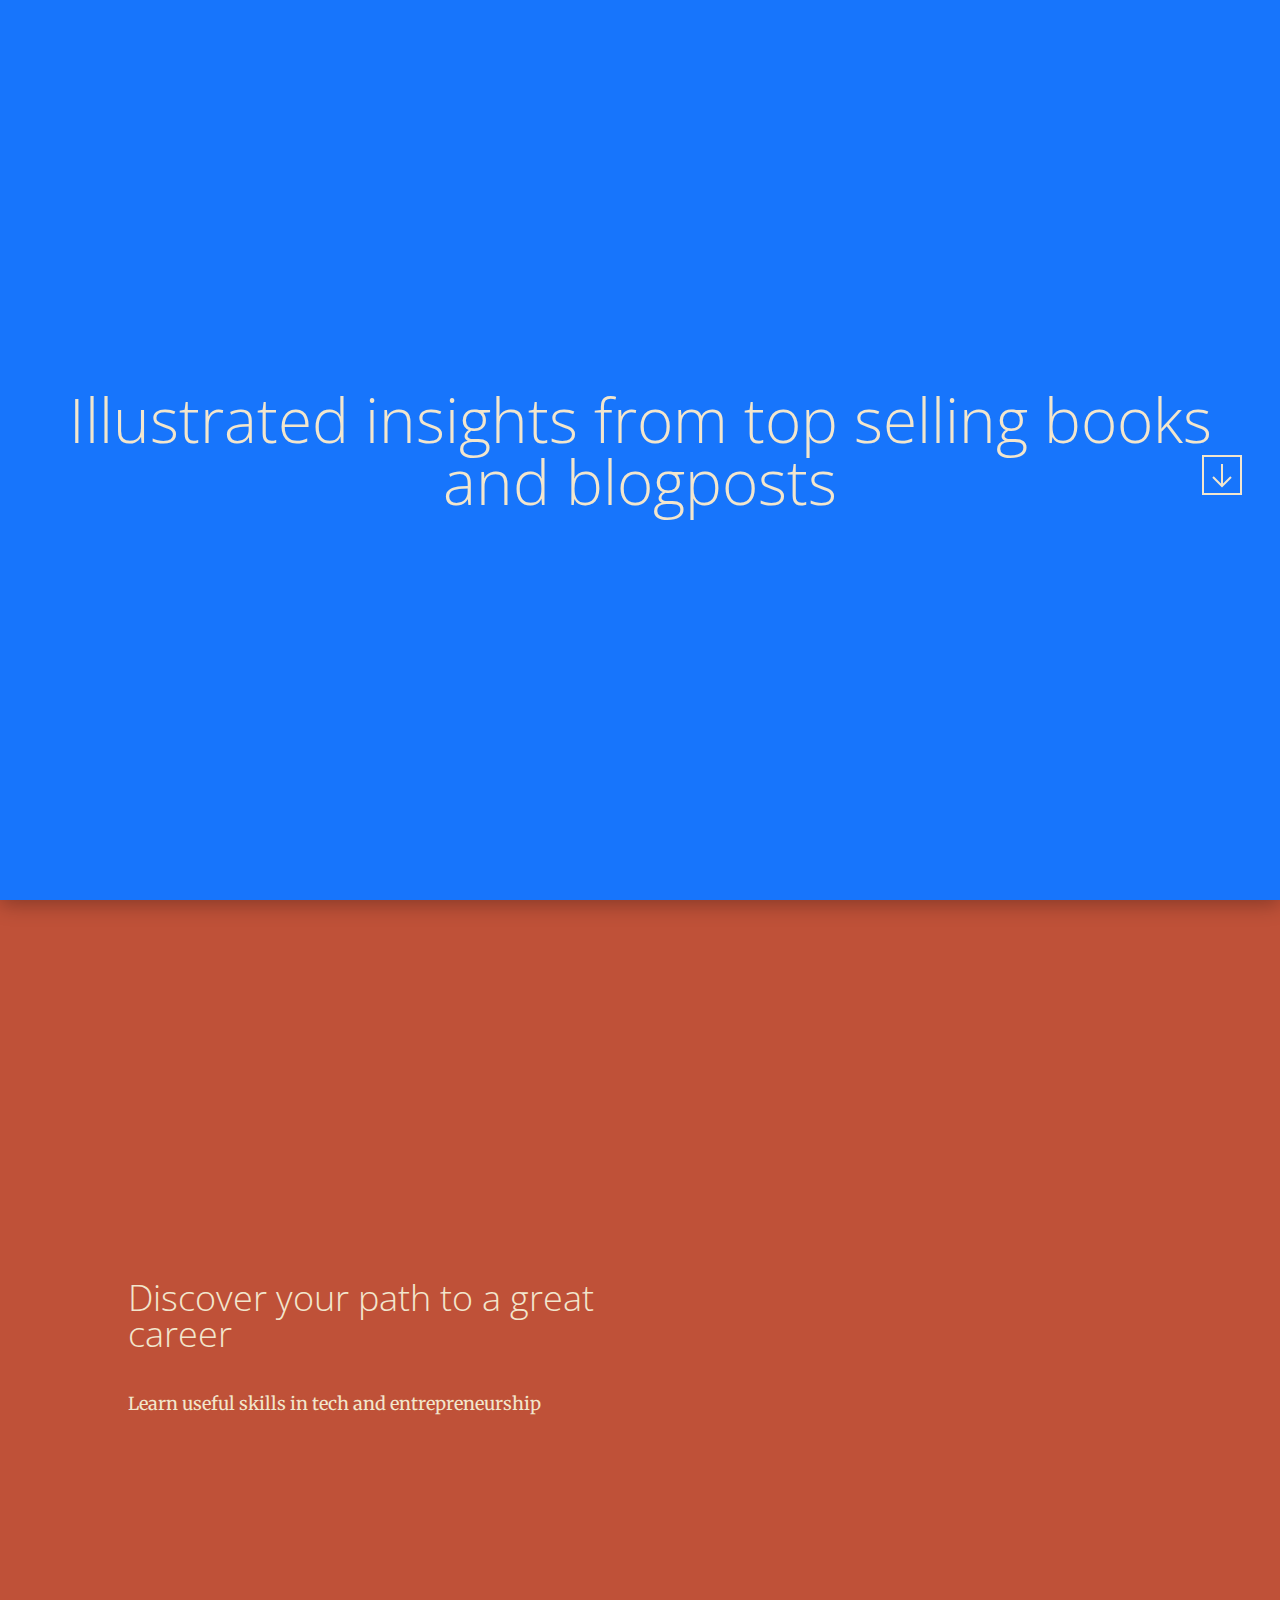
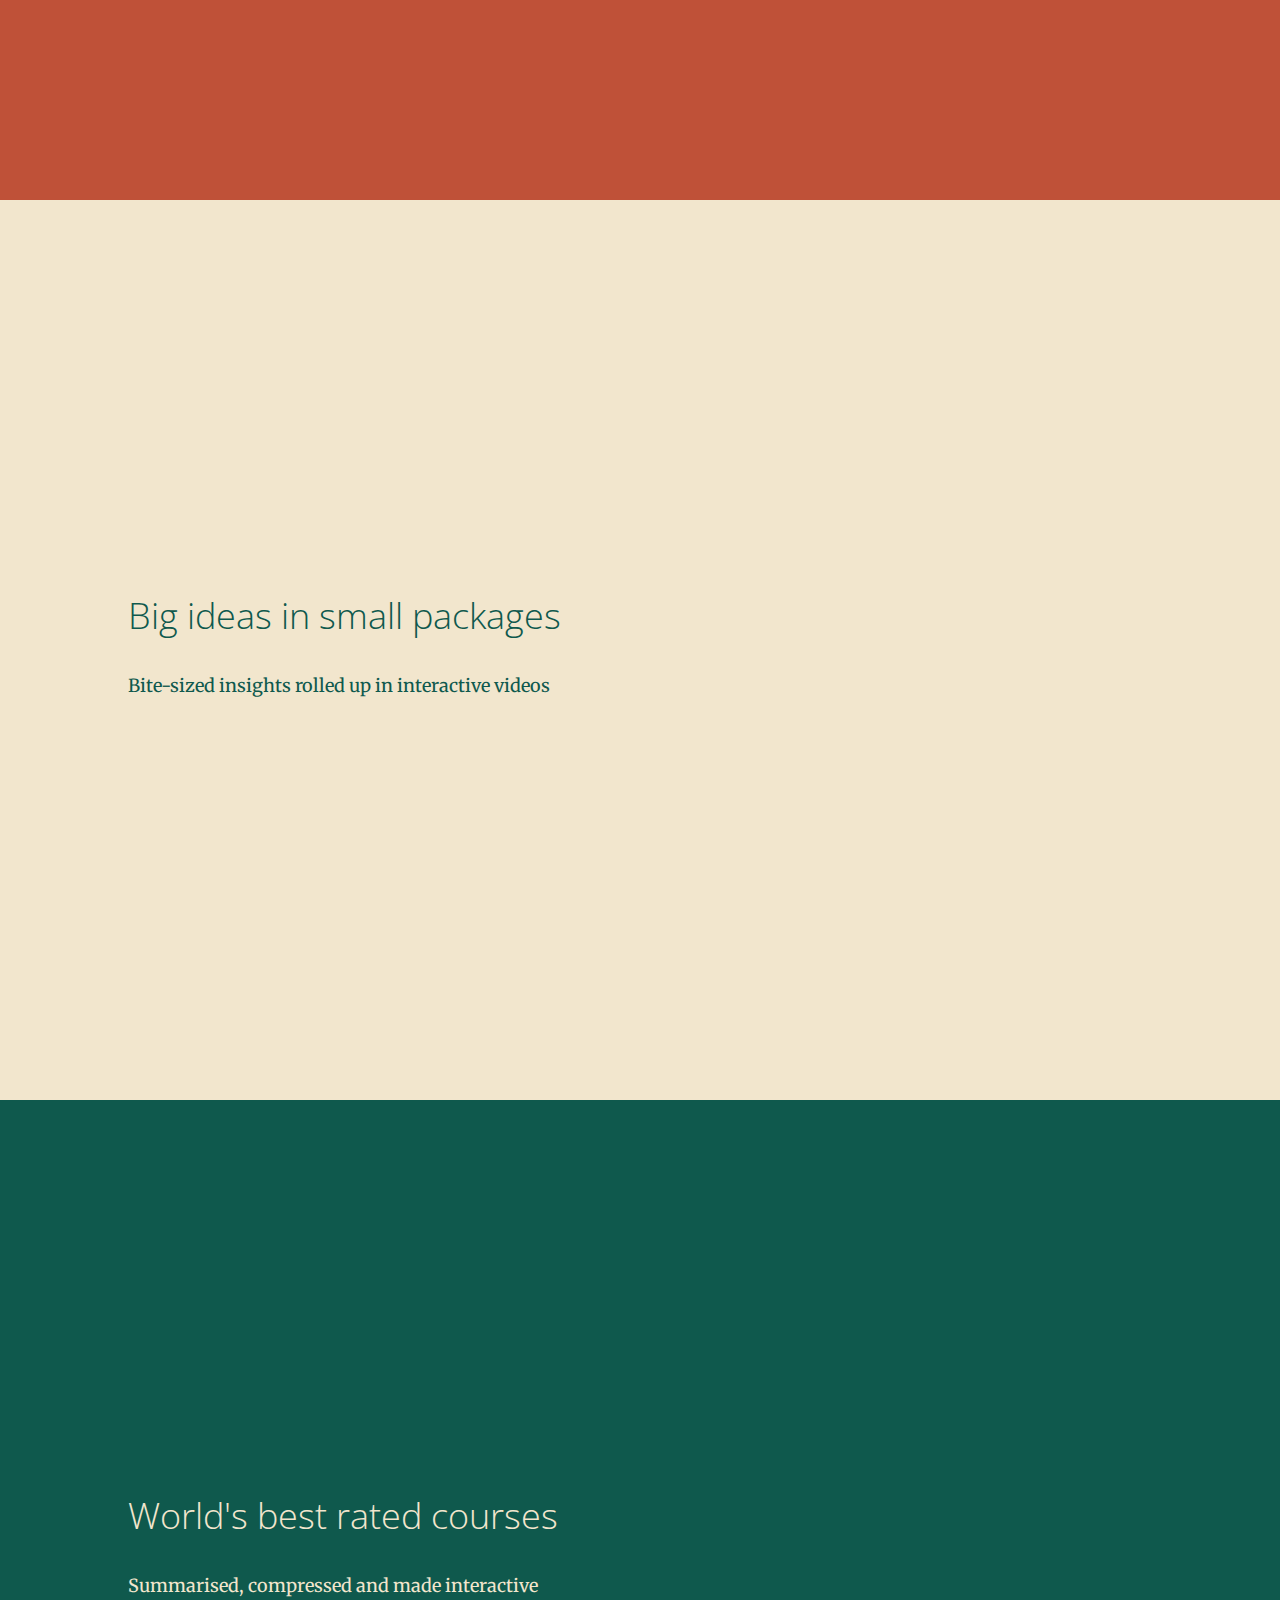
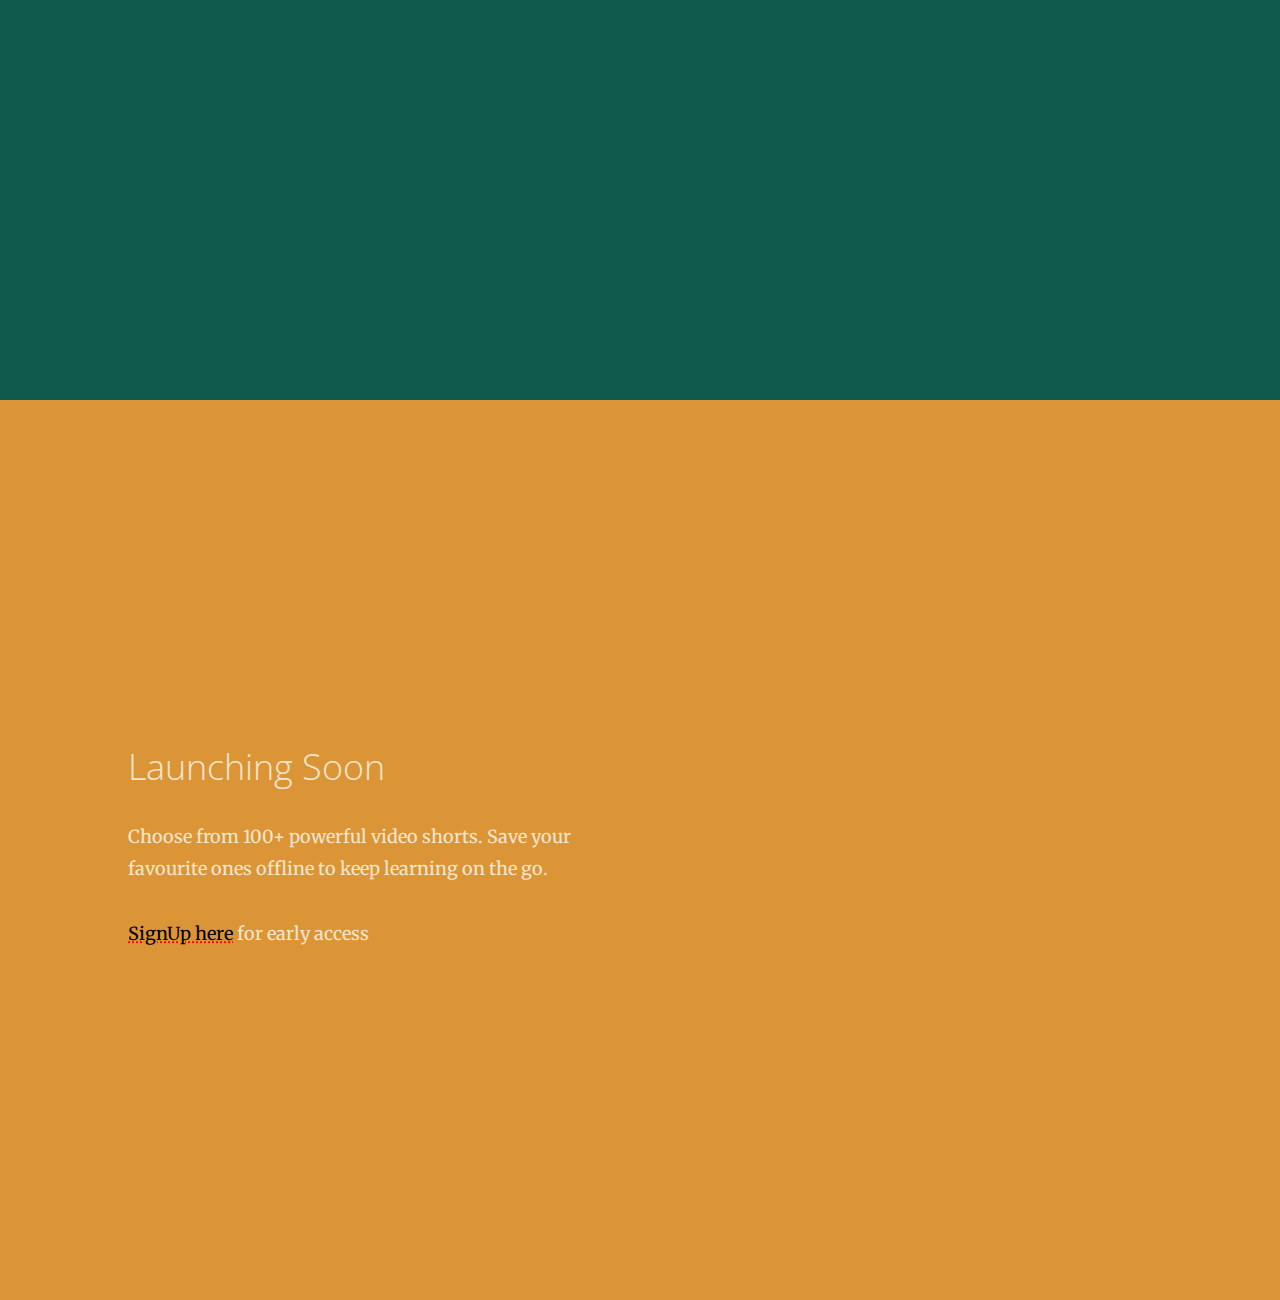
<file: index.html>
<!doctype html>
<html lang="en" class="no-js">
<head>
	<meta charset="UTF-8">
	<meta name="viewport" content="width=device-width, initial-scale=1">

	<link href='http://fonts.googleapis.com/css?family=Open+Sans:400,300|Merriweather' rel='stylesheet' type='text/css'>

	<link rel="stylesheet" href="css/reset.css"> <!-- CSS reset -->
	<link rel="stylesheet" href="css/style.css"> <!-- Resource style -->
	<script src="js/modernizr.js"></script> <!-- Modernizr -->

	<link rel="apple-touch-icon-precomposed" sizes="57x57" href="img/favicomatic/apple-touch-icon-57x57.png" />
	<link rel="apple-touch-icon-precomposed" sizes="114x114" href="img/favicomatic/apple-touch-icon-114x114.png" />
	<link rel="apple-touch-icon-precomposed" sizes="72x72" href="img/favicomatic/apple-touch-icon-72x72.png" />
	<link rel="apple-touch-icon-precomposed" sizes="144x144" href="img/favicomatic/apple-touch-icon-144x144.png" />
	<link rel="apple-touch-icon-precomposed" sizes="60x60" href="img/favicomatic/apple-touch-icon-60x60.png" />
	<link rel="apple-touch-icon-precomposed" sizes="120x120" href="img/favicomatic/apple-touch-icon-120x120.png" />
	<link rel="apple-touch-icon-precomposed" sizes="76x76" href="img/favicomatic/apple-touch-icon-76x76.png" />
	<link rel="apple-touch-icon-precomposed" sizes="152x152" href="img/favicomatic/apple-touch-icon-152x152.png" />
	<link rel="icon" type="image/png" href="img/favicomatic/favicon-196x196.png" sizes="196x196" />
	<link rel="icon" type="image/png" href="img/favicomatic/favicon-96x96.png" sizes="96x96" />
	<link rel="icon" type="image/png" href="img/favicomatic/favicon-32x32.png" sizes="32x32" />
	<link rel="icon" type="image/png" href="img/favicomatic/favicon-16x16.png" sizes="16x16" />
	<link rel="icon" type="image/png" href="img/favicomatic/favicon-128.png" sizes="128x128" />
	<meta name="application-name" content="&nbsp;"/>
	<meta name="msapplication-TileColor" content="#FFFFFF" />
	<meta name="msapplication-TileImage" content="img/favicomatic/mstile-144x144.png" />
	<meta name="msapplication-square70x70logo" content="img/favicomatic/mstile-70x70.png" />
	<meta name="msapplication-square150x150logo" content="img/favicomatic/mstile-150x150.png" />
	<meta name="msapplication-wide310x150logo" content="img/favicomatic/mstile-310x150.png" />
	<meta name="msapplication-square310x310logo" content="img/favicomatic/mstile-310x310.png" />

	<title>Chestream</title>
	<!-- #TODO ADD FAVICON CODES -->

	<!-- Colouring the NAV BAR -->

	<!-- Chrome, Firefox OS and Opera -->
	<meta name="theme-color" content="#1775FC">
	<!-- Windows Phone -->
	<meta name="msapplication-navbutton-color" content="#1775FC">
	<!-- iOS Safari -->
	<meta name="apple-mobile-web-app-status-bar-style" content="#1775FC">

	<meta name="description" content="Learning platform for techies" />

	<!-- Twitter Card data -->
	<meta name="twitter:card" value="summary">

	<!-- Open Graph data -->
	<meta property="og:title" content="Chestream.com" />
	<meta property="og:type" content="article" />
	<meta property="og:url" content="http://www.chestream.com" />
	<meta property="og:image" content="http://chestream.com/img/promo1.png" />
	<meta property="og:description" content="Illustrated insights from top selling non-fiction books" />

</head>
<body>
	<header class="cd-header" data-type="slider-item">
		<h1>Illustrated insights from top selling books and blogposts</h1>
	</header>

	<section class="cd-fixed-background img-1" data-type="slider-item">
		<div class="cd-content">
			<h2>Discover your path to a great career</h2>
			<p>Learn useful skills in tech and entrepreneurship</p>
		</div>
	</section>

	<section class="cd-fixed-background img-2" data-type="slider-item">
		<div class="cd-content light-background">
			<h2>Big ideas in small packages</h2>
			<p>Bite-sized insights rolled up in interactive videos</p>
		</div>
	</section>

	<section class="cd-fixed-background img-3" data-type="slider-item">
		<div class="cd-content">
			<h2>World's best rated courses</h2>
			<p>Summarised, compressed and made interactive</p>
		</div>
	</section>

	<section class="cd-fixed-background img-4" data-type="slider-item">
		<div class="cd-content">
			<h2>Launching Soon</h2>
			<p>
				Choose from 100+ powerful video shorts. Save your favourite ones offline to keep learning on the go.<br><br>
				<a class='black' href="https://stomatrix.typeform.com/to/FG9nY3"> SignUp here</a> for early access

			</p>
		</div>
	</section>

	<nav>
		<ul class="cd-vertical-nav">
			<li><a href="#0" class="cd-prev inactive">Next</a></li>
			<li><a href="#0" class="cd-next">Prev</a></li>
		</ul> <!-- cd-vertical-nav -->
	</nav>
<script src="js/jquery-2.1.1.js"></script>
<script src="js/main.js"></script> <!-- Resource jQuery -->
</body>
</html>
</file>
<file: css/style.css>
/* --------------------------------

Primary style

-------------------------------- */
*, *::after, *::before {
  -webkit-box-sizing: border-box;
  -moz-box-sizing: border-box;
  box-sizing: border-box;
}

html, body {
  height: 100%;
}

html {
  font-size: 62.5%;
}

body {
  font-size: 1.6rem;
  font-family: "Open Sans", sans-serif;
  color: #0f594d;
  background-color: #f2e6cd;
}
@media only screen and (min-width: 1048px) {
  body {
    /* hide horizontal scroll bar in IE */
    overflow-x: hidden;
  }
}


.black{
  color: black;
  text-decoration: underline dotted red;
}

a {
  color: #93a748;
  text-decoration: none;
}

/* --------------------------------

Main Components

-------------------------------- */
.cd-header {
  position: relative;
  height: 100%;
  background-color: #1775FC !important;
  box-shadow: 0 4px 20px rgba(0, 0, 0, 0.3);
  z-index: 1;
}
.cd-header h1 {
  width: 90%;
  color: #f2e6cd;
  text-align: center;
  font-size: 6.2rem !important;
  font-weight: bolder;
  -webkit-font-smoothing: antialiased;
  -moz-osx-font-smoothing: grayscale;
  position: absolute;
  left: 50%;
  top: 50%;
  bottom: auto;
  right: auto;
  -webkit-transform: translateX(-50%) translateY(-50%);
  -moz-transform: translateX(-50%) translateY(-50%);
  -ms-transform: translateX(-50%) translateY(-50%);
  -o-transform: translateX(-50%) translateY(-50%);
  transform: translateX(-50%) translateY(-50%);
}
@media only screen and (min-width: 768px) {
  .cd-header h1 {
    font-size: 3.6rem;
    font-weight: 300;
  }
}

.cd-fixed-background {
  position: relative;
  padding: 3em 5% 0;
  background-repeat: no-repeat;
  background-size: cover;
  background-position: center center;
}
.cd-fixed-background h2, .cd-fixed-background p {
  color: #f2e6cd;
  -webkit-font-smoothing: antialiased;
  -moz-osx-font-smoothing: grayscale;
}
.cd-fixed-background h2 {
  font-size: 2.4rem;
  margin-bottom: 1em;
}
.cd-fixed-background p {
  line-height: 1.6;
  font-family: "Merriweather", serif;
}
.cd-fixed-background .light-background h2, .cd-fixed-background .light-background p {
  color: #0f594d;
}
.cd-fixed-background .cd-content::after {
  /* phone image on small devices */
  content: '';
  display: block;
  width: 100%;
  padding: 60% 0;
  margin: 2em auto 0;
}
.cd-fixed-background.img-1 {
  background-color: #bf5138;
}
.cd-fixed-background.img-1 .cd-content::after {
  background: url("../img/img-mobile-1.jpg") no-repeat;
  background-size: 100% auto;
}
.cd-fixed-background.img-2 {
  background-color: #f2e6cd;
}
.cd-fixed-background.img-2 .cd-content::after {
  background: url("../img/img-mobile-2.jpg") no-repeat;
  background-size: 100% auto;
}
.cd-fixed-background.img-3 {
  background-color: #0f594d;
}
.cd-fixed-background.img-3 .cd-content::after {
  background: url("../img/img-mobile-3.jpg") no-repeat;
  background-size: 100% auto;
}
.cd-fixed-background.img-4 {
  background-color: #db9537;
}
.cd-fixed-background.img-4 .cd-content::after {
  background: url("../img/img-mobile-4.jpg") no-repeat;
  background-size: 100% auto;
}
@media only screen and (min-width: 768px) {
  .cd-fixed-background {
    height: 100%;
    padding: 0;
  }
  .cd-fixed-background h2 {
    font-size: 3.6rem;
    font-weight: 300;
  }
  .cd-fixed-background p {
    font-size: 1.8rem;
    line-height: 1.8;
  }
  .cd-fixed-background .cd-content {
    width: 50%;
    position: absolute;
    left: 5%;
    top: 50%;
    bottom: auto;
    -webkit-transform: translateY(-50%);
    -moz-transform: translateY(-50%);
    -ms-transform: translateY(-50%);
    -o-transform: translateY(-50%);
    transform: translateY(-50%);
  }
  .cd-fixed-background .cd-content::after {
    display: none !important;
  }
  .cd-fixed-background.img-1 {
    background-image: url("../img/img-1.jpg");
  }
  .cd-fixed-background.img-2 {
    background-image: url("../img/img-2.jpg");
  }
  .cd-fixed-background.img-3 {
    background-image: url("../img/img-3.jpg");
  }
  .cd-fixed-background.img-4 {
    background-image: url("../img/img-4.jpg");
  }
}
@media only screen and (min-width: 1048px) {
  .cd-fixed-background {
    background-attachment: fixed;
  }
  .cd-fixed-background .cd-content {
    width: 40%;
    left: 10%;
  }
}

.cd-vertical-nav {
  position: fixed;
  z-index: 2;
  right: 3%;
  top: 50%;
  bottom: auto;
  -webkit-transform: translateY(-50%);
  -moz-transform: translateY(-50%);
  -ms-transform: translateY(-50%);
  -o-transform: translateY(-50%);
  transform: translateY(-50%);
  display: none;
}
.cd-vertical-nav a {
  display: block;
  height: 40px;
  width: 40px;
  /* image replace */
  overflow: hidden;
  text-indent: 100%;
  white-space: nowrap;
  background: transparent url(../img/cd-icon-arrow.svg) no-repeat center center;
  -webkit-transition: opacity 0.2s 0s, visibility 0.2s 0s;
  -moz-transition: opacity 0.2s 0s, visibility 0.2s 0s;
  transition: opacity 0.2s 0s, visibility 0.2s 0s;
}
.cd-vertical-nav a.cd-prev {
  -webkit-transform: rotate(180deg);
  -moz-transform: rotate(180deg);
  -ms-transform: rotate(180deg);
  -o-transform: rotate(180deg);
  transform: rotate(180deg);
  margin-bottom: 10px;
}
.cd-vertical-nav a.inactive {
  visibility: hidden;
  opacity: 0;
  -webkit-transition: opacity 0.2s 0s, visibility 0s 0.2s;
  -moz-transition: opacity 0.2s 0s, visibility 0s 0.2s;
  transition: opacity 0.2s 0s, visibility 0s 0.2s;
}
@media only screen and (min-width: 1200px) {
  .cd-vertical-nav {
    display: block;
  }
}

.no-js .cd-vertical-nav {
  display: none;
}
</file>
